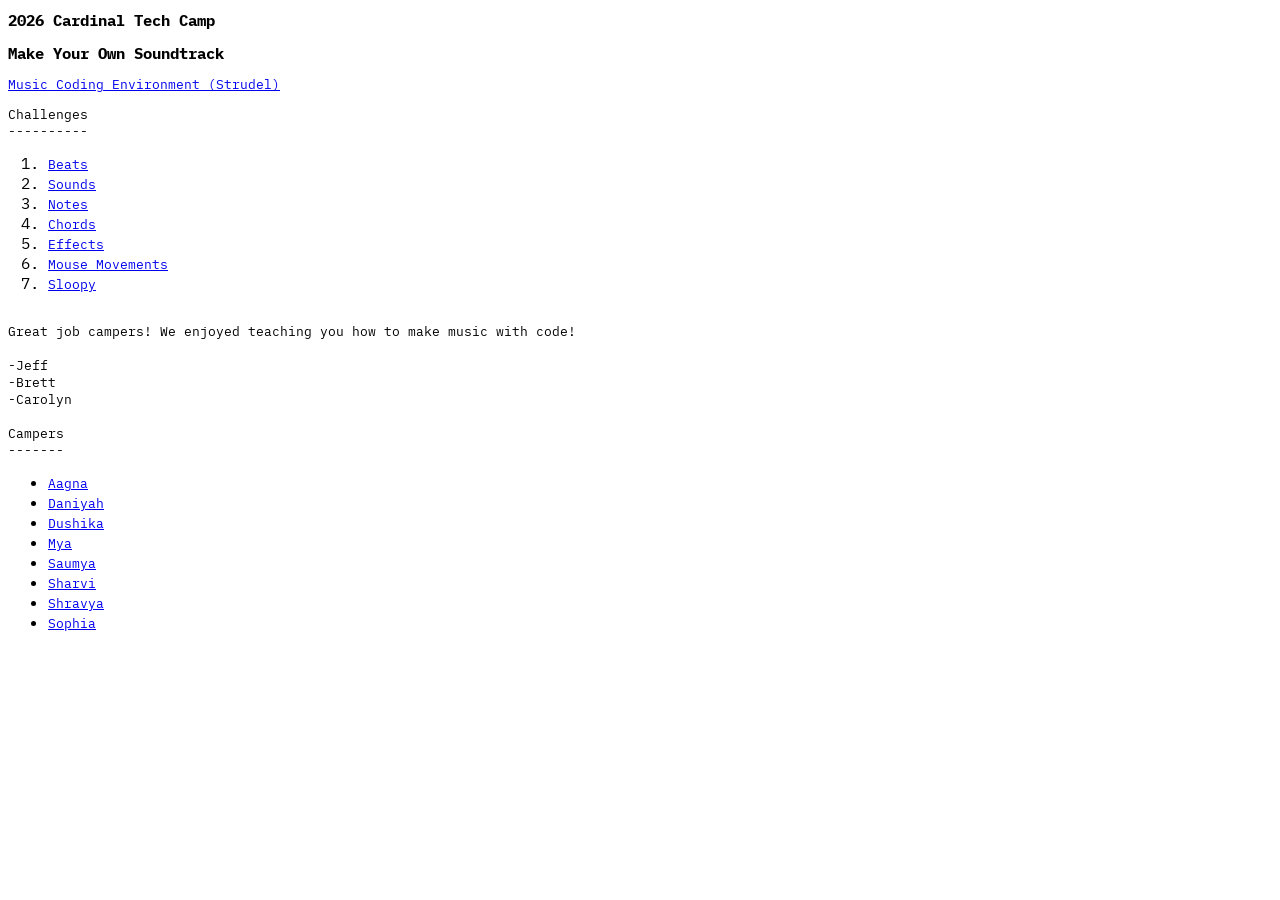
<file: docs/index.html>
<!DOCTYPE html>
<html lang="en">
  <head>
    <title>2026 Cardinal Tech Camp</title>
    <meta name="viewport" content="width=device-width, initial-scale=1.0">
    <link rel="stylesheet" href="style.css">
  </head>
  <body>
<h1>2026 Cardinal Tech Camp</h1>
<h2>Make Your Own Soundtrack</h2>

<p><a target="_blank" href="https://strudel.cc">Music Coding Environment (Strudel)</a></p>
      
Challenges<br>
----------<br>
<ol>
    <li><a href="challenge1-beats.html">Beats</a></li>
    <li><a href="challenge2-sound.html">Sounds</a></li>
    <li><a href="challenge3-notes.html">Notes</a></li>
    <li><a href="challenge4-chords.html">Chords</a></li>
    <li><a href="challenge5-effects.html">Effects</a></li>
    <li><a href="challenge6-mouse.html">Mouse Movements</a></li>
    <li><a href="sloopy.html">Sloopy</a></li>
</ol>
<br>
Great job campers!  We enjoyed teaching you how to make music with code!<br>
<br>
-Jeff<br>
-Brett<br>
-Carolyn<br>
<br>
Campers<br>
-------<br>
<ul>
    <li><a href="campers/aagna.txt">Aagna</a></li>
    <li><a href="campers/daniyah.txt">Daniyah</a></li>
    <li><a href="campers/dushika.txt">Dushika</a></li>
    <li><a href="campers/mya.txt">Mya</a></li>
    <li><a href="campers/saumya.txt">Saumya</a></li>
    <li><a href="campers/sharvi.txt">Sharvi</a></li>
    <li><a href="campers/shravya.txt">Shravya</a></li>
    <li><a href="campers/sophia.txt">Sophia</a></li>
<ul>

  </body>
</html>
</file>
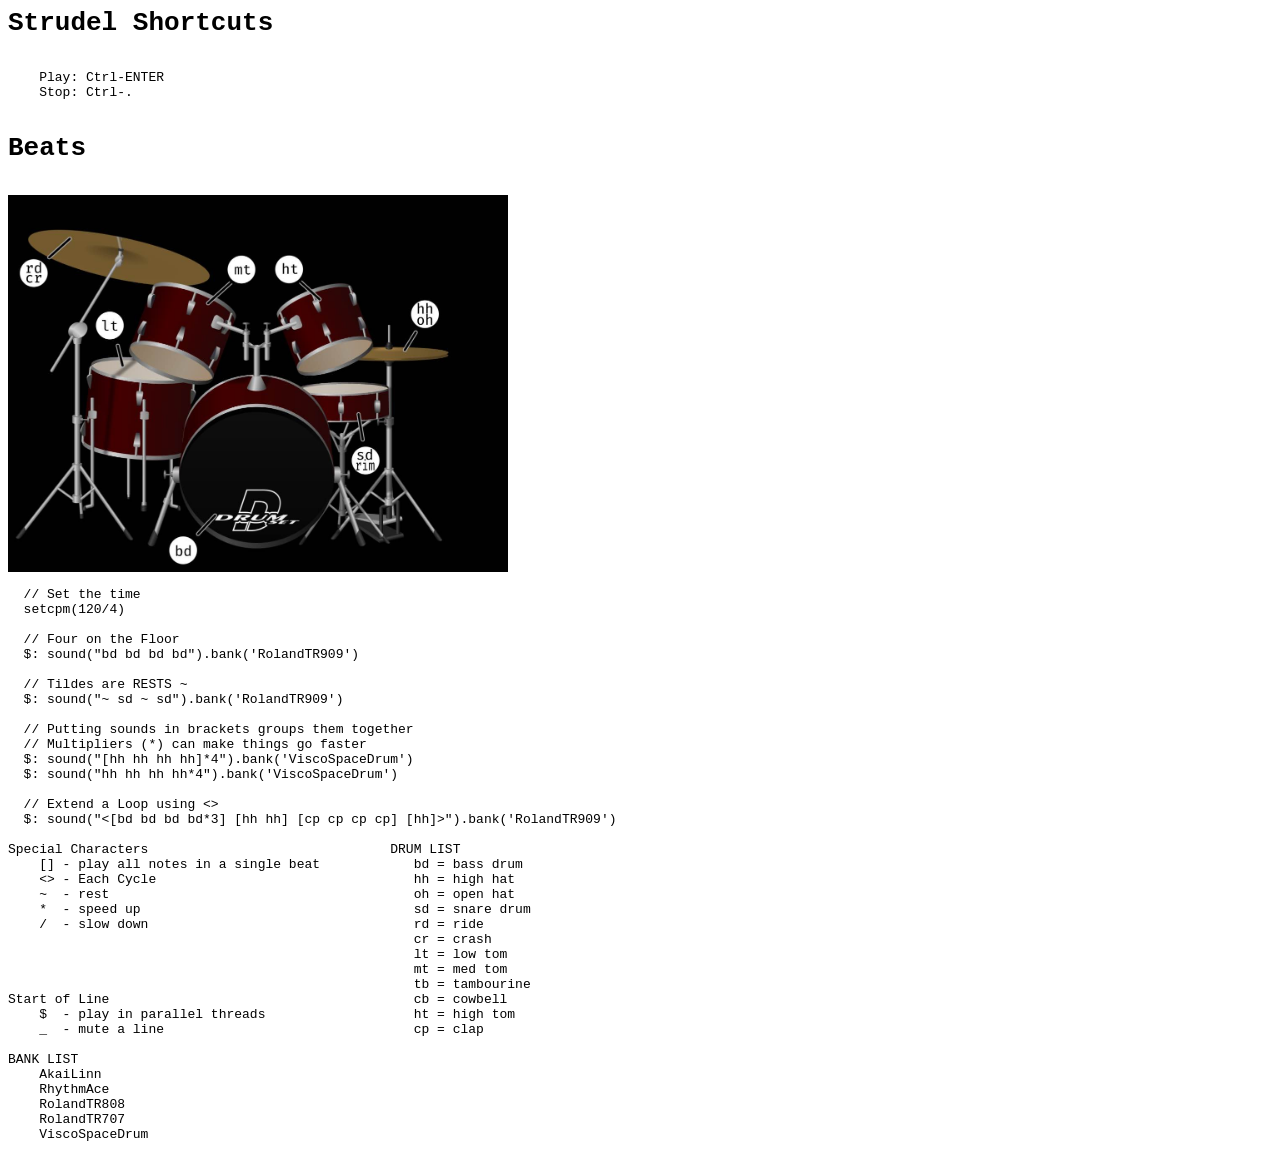
<file: docs/challenge1-beats.html>
<html>
  <head>
    <title>Challenge 1 | Beats</title>
  </head>
  <body>
<pre>
<h1>Strudel Shortcuts</h1>
    Play: Ctrl-ENTER
    Stop: Ctrl-.

<h1>Beats</h1>
<img src="drums.jpg" width="500"/>

  // Set the time
  setcpm(120/4)

  // Four on the Floor
  $: sound("bd bd bd bd").bank('RolandTR909')

  // Tildes are RESTS ~
  $: sound("~ sd ~ sd").bank('RolandTR909')

  // Putting sounds in brackets groups them together
  // Multipliers (*) can make things go faster
  $: sound("[hh hh hh hh]*4").bank('ViscoSpaceDrum')
  $: sound("hh hh hh hh*4").bank('ViscoSpaceDrum')

  // Extend a Loop using <>
  $: sound("<[bd bd bd bd*3] [hh hh] [cp cp cp cp] [hh]>").bank('RolandTR909')

Special Characters                               DRUM LIST
    [] - play all notes in a single beat            bd = bass drum
    <> - Each Cycle                                 hh = high hat
    ~  - rest                                       oh = open hat
    *  - speed up                                   sd = snare drum
    /  - slow down                                  rd = ride
                                                    cr = crash
                                                    lt = low tom
                                                    mt = med tom
                                                    tb = tambourine
Start of Line                                       cb = cowbell
    $  - play in parallel threads                   ht = high tom
    _  - mute a line                                cp = clap
                                                    
BANK LIST                                           
    AkaiLinn
    RhythmAce
    RolandTR808
    RolandTR707
    ViscoSpaceDrum
</pre>
</body>
</html>
</file>
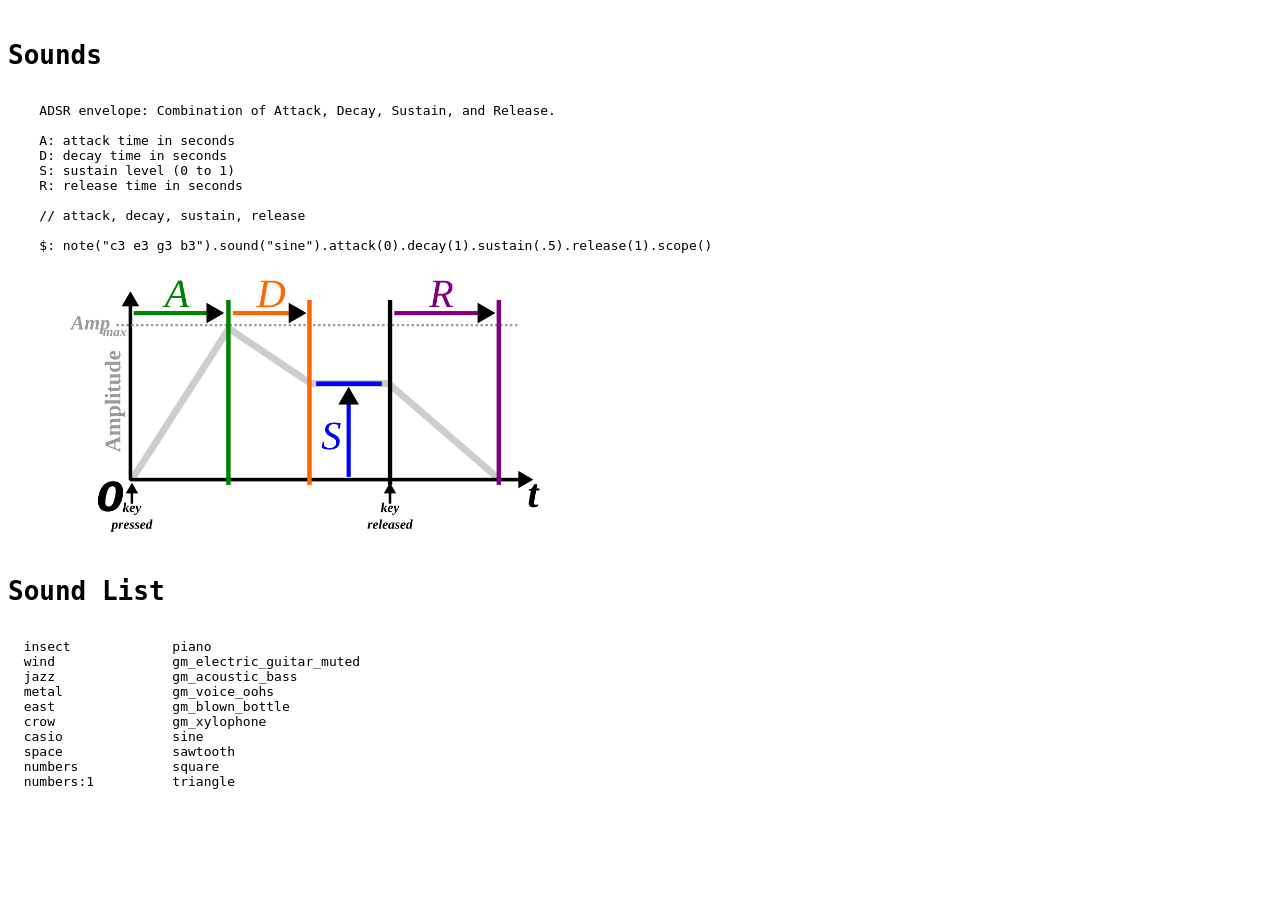
<file: docs/challenge2-sound.html>
<html>
  <head>
    <title>Challenge 2 | Sound</title>
  </head>
  <body>
<pre>

<h1>Sounds</h1>
    ADSR envelope: Combination of Attack, Decay, Sustain, and Release.

    A: attack time in seconds
    D: decay time in seconds
    S: sustain level (0 to 1)
    R: release time in seconds

    // attack, decay, sustain, release
    
    $: note("c3 e3 g3 b3").sound("sine").attack(0).decay(1).sustain(.5).release(1).scope()

      <img src="ADSR_parameter.svg.png" width="500"/>

<h1>Sound List</h1>
  insect             piano
  wind               gm_electric_guitar_muted
  jazz               gm_acoustic_bass
  metal              gm_voice_oohs
  east               gm_blown_bottle
  crow               gm_xylophone
  casio              sine
  space              sawtooth
  numbers            square
  numbers:1          triangle
</pre>
  </body>
</html>
</file>
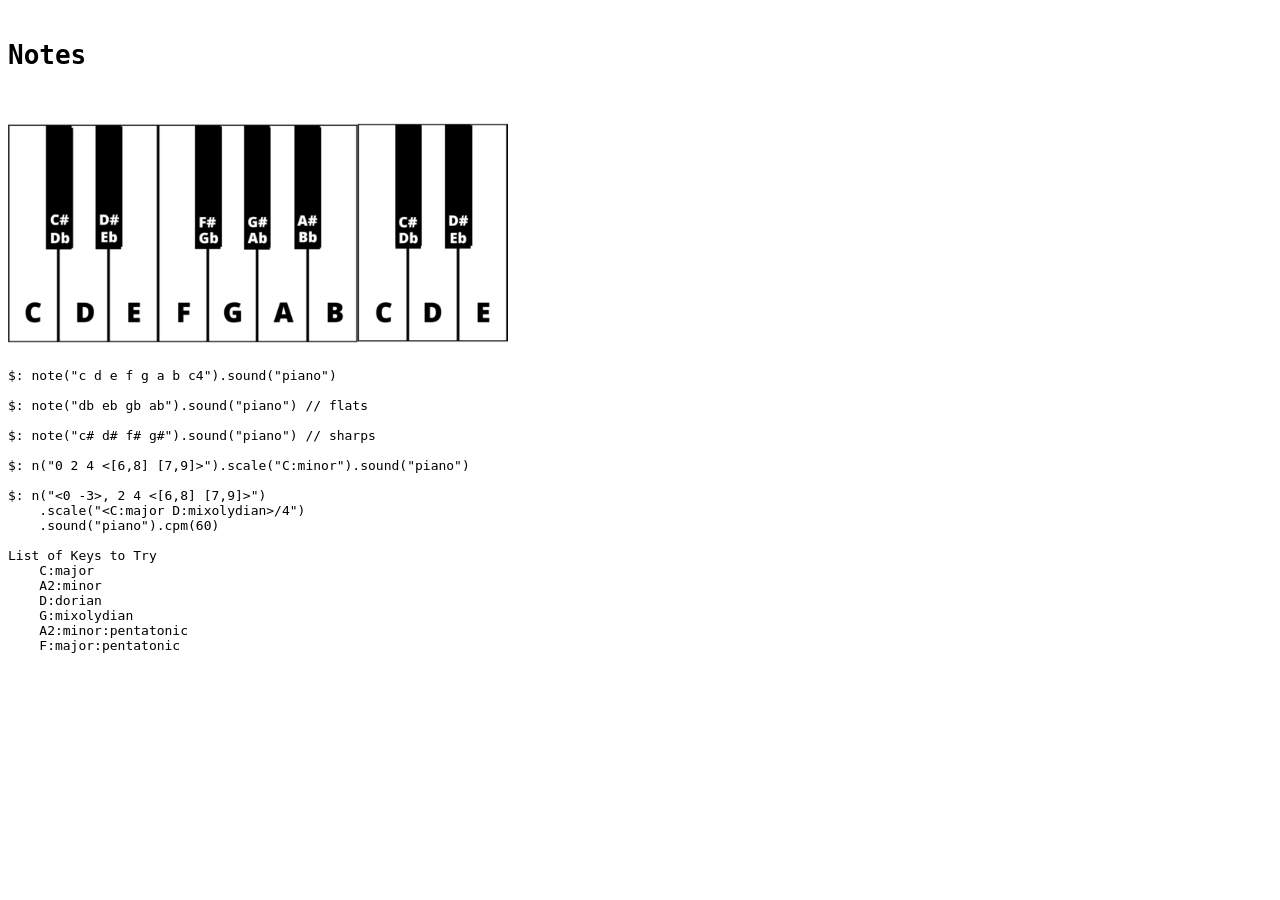
<file: docs/challenge3-notes.html>
<html>
  <head>
    <title>Challenge 3 | Notes</title>
  </head>
  <body>
<pre>

<h1>Notes</h1>
<img src="piano.png" width="500"/>

$: note("c d e f g a b c4").sound("piano")

$: note("db eb gb ab").sound("piano") // flats

$: note("c# d# f# g#").sound("piano") // sharps

$: n("0 2 4 <[6,8] [7,9]>").scale("C:minor").sound("piano")

$: n("<0 -3>, 2 4 <[6,8] [7,9]>")
    .scale("&lt;C:major D:mixolydian&gt;/4")
    .sound("piano").cpm(60)
    
List of Keys to Try
    C:major
    A2:minor
    D:dorian
    G:mixolydian
    A2:minor:pentatonic
    F:major:pentatonic

</pre>
  </body>
</html>
</file>
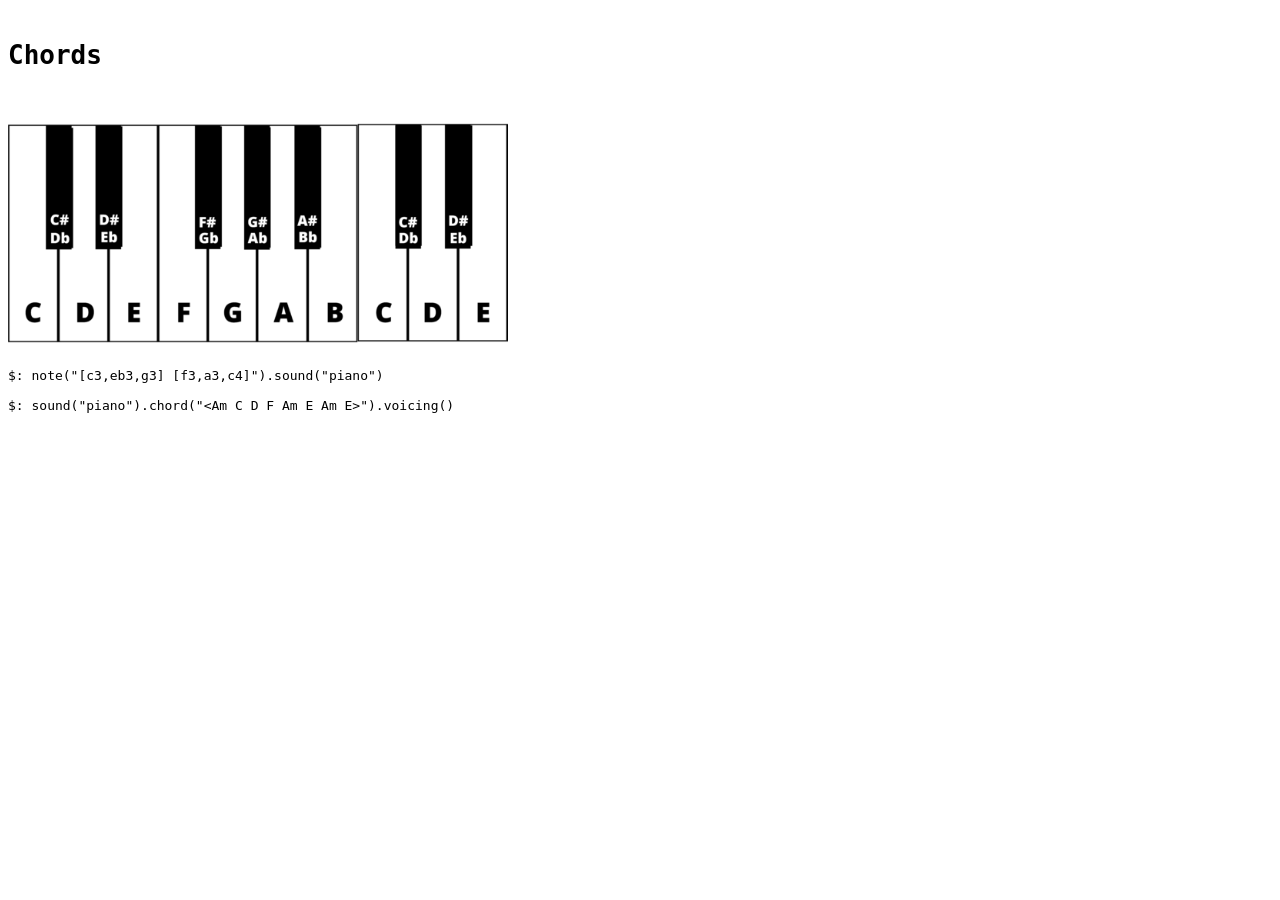
<file: docs/challenge4-chords.html>
<html>
  <head>
    <title>Challenge 4 | Chords</title>
  </head>
  <body>
<pre>

<h1>Chords</h1>
<img src="piano.png" width="500"/>

$: note("[c3,eb3,g3] [f3,a3,c4]").sound("piano")

$: sound("piano").chord("&lt;Am C D F Am E Am E&gt;").voicing()

</pre>
  </body>
</html>
</file>
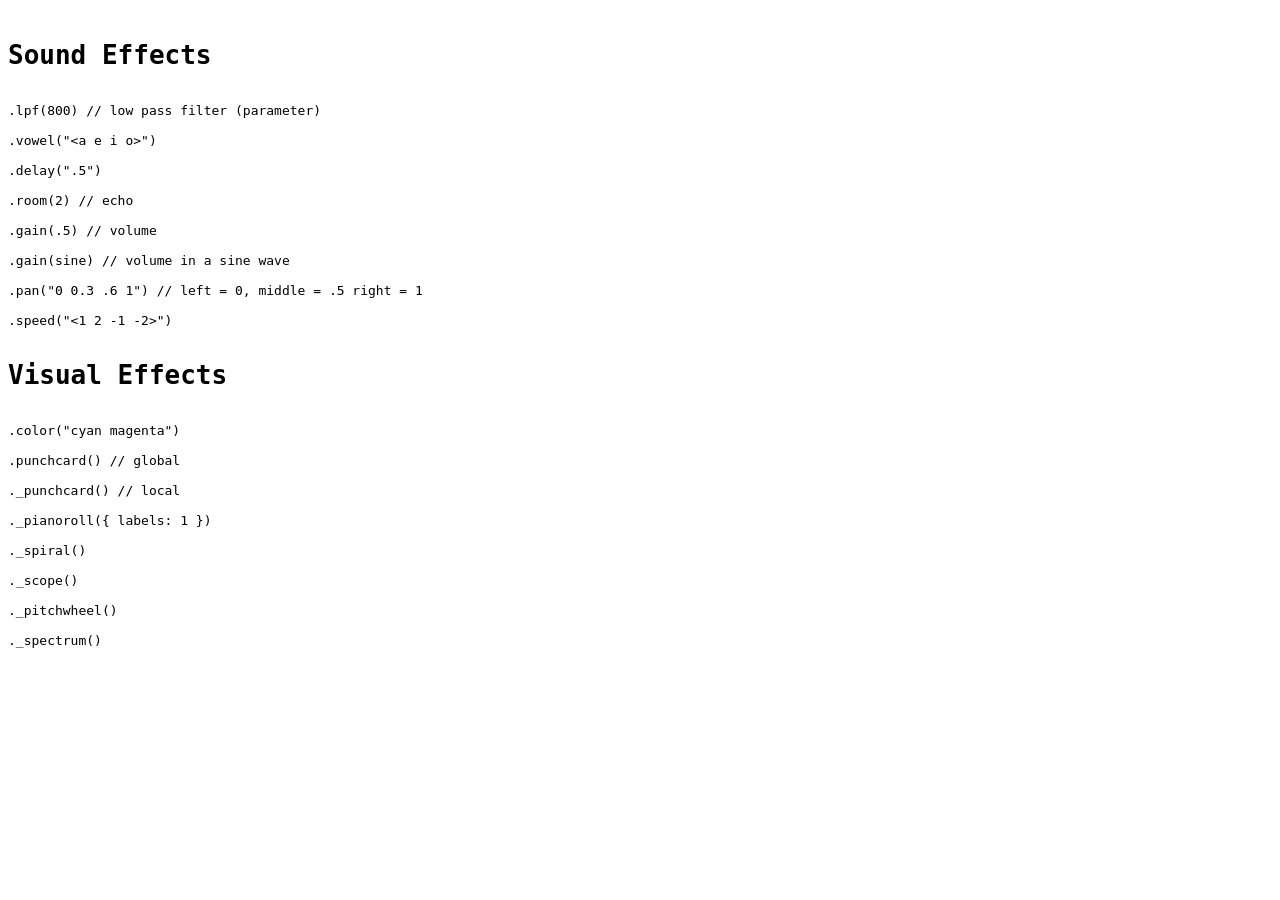
<file: docs/challenge5-effects.html>
<html>
  <head>
    <title>Challenge 5 | Effects</title>
  </head>
  <body>
<pre>

<h1>Sound Effects</h1>
.lpf(800) // low pass filter (parameter)

.vowel("&lt;a e i o&gt;")  

.delay(".5")

.room(2) // echo

.gain(.5) // volume

.gain(sine) // volume in a sine wave

.pan("0 0.3 .6 1") // left = 0, middle = .5 right = 1

.speed("<1 2 -1 -2>")

<h1>Visual Effects</h1>
.color("cyan magenta")

.punchcard() // global

._punchcard() // local

._pianoroll({ labels: 1 })

._spiral()

._scope()

._pitchwheel()

._spectrum()


</pre>
  </body>
</html>
</file>
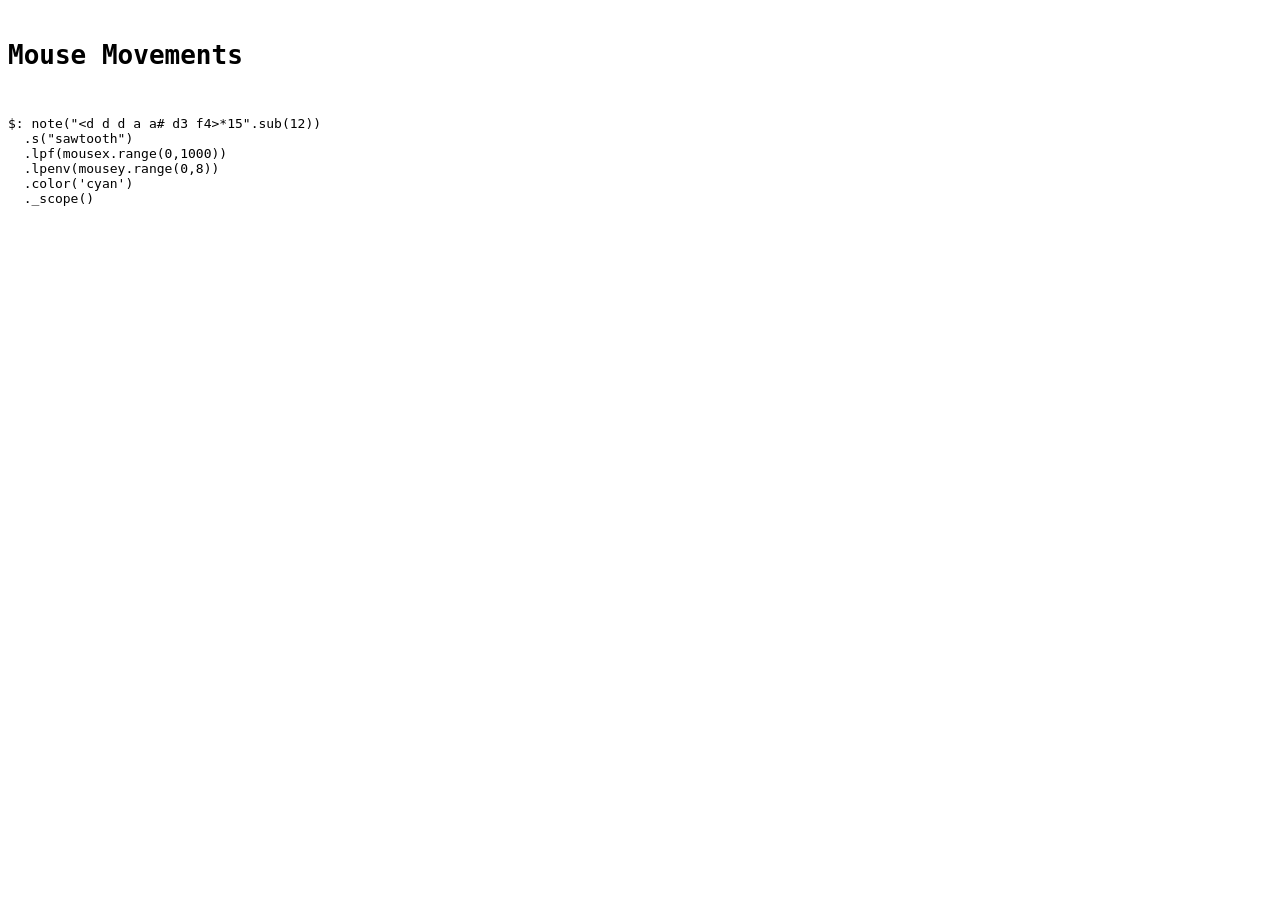
<file: docs/challenge6-mouse.html>
<html>
  <head>
    <title>Challenge 6 | Mouse Movements</title>
  </head>
  <body>
<pre>

<h1>Mouse Movements</h1>
<pre>
$: note("&lt;d d d a a# d3 f4&gt;*15".sub(12))
  .s("sawtooth")
  .lpf(mousex.range(0,1000))
  .lpenv(mousey.range(0,8))
  .color('cyan')
  ._scope()
</pre>
  </body>
</html>
</file>
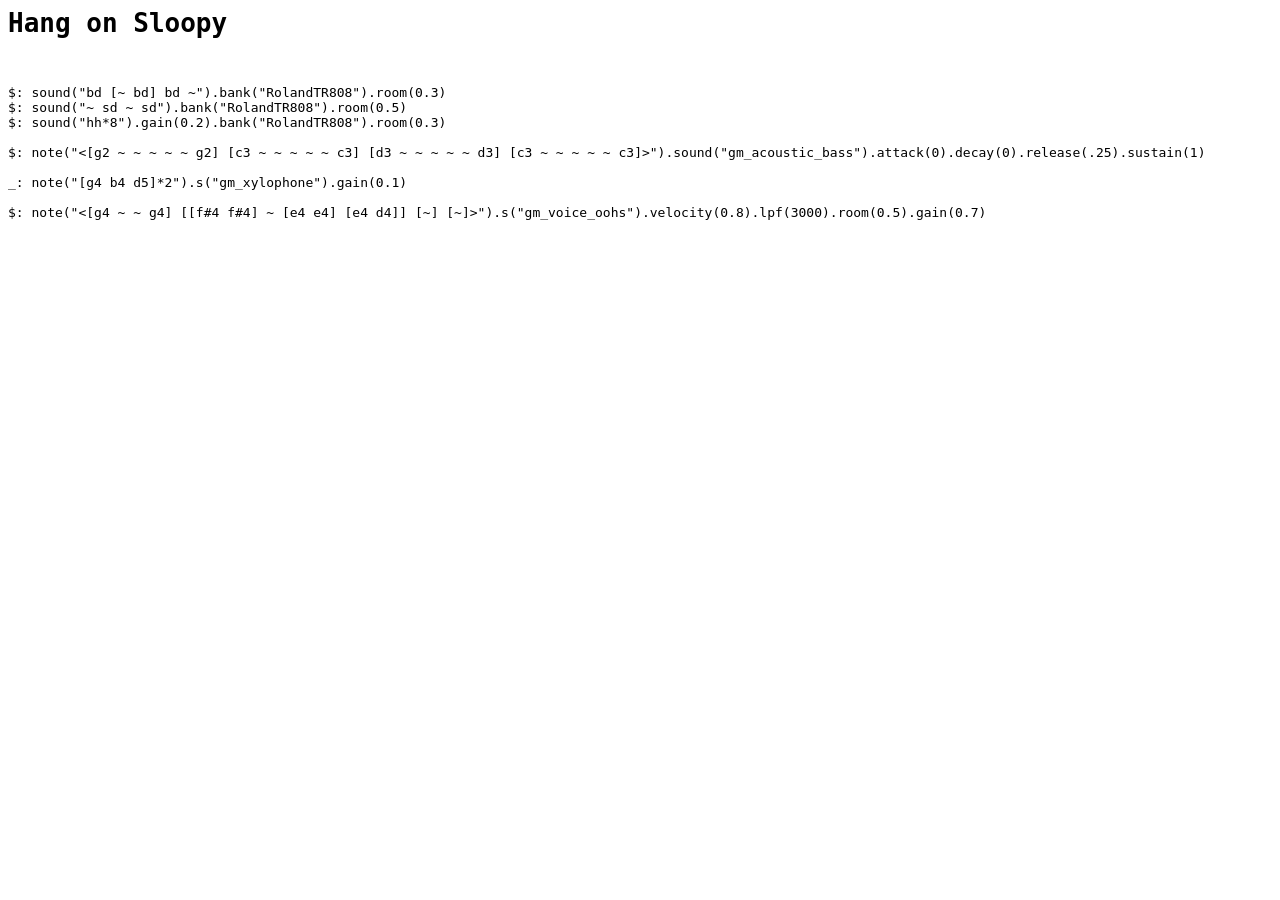
<file: docs/sloopy.html>
<html>
  <head>
    <title>Sloopy</title>
  </head>
  <body>
<pre>
<h1>Hang on Sloopy</h1>

$: sound("bd [~ bd] bd ~").bank("RolandTR808").room(0.3)
$: sound("~ sd ~ sd").bank("RolandTR808").room(0.5)
$: sound("hh*8").gain(0.2).bank("RolandTR808").room(0.3)

$: note("&lt;[g2 ~ ~ ~ ~ ~ g2] [c3 ~ ~ ~ ~ ~ c3] [d3 ~ ~ ~ ~ ~ d3] [c3 ~ ~ ~ ~ ~ c3]&gt;").sound("gm_acoustic_bass").attack(0).decay(0).release(.25).sustain(1)

_: note("[g4 b4 d5]*2").s("gm_xylophone").gain(0.1)

$: note("&lt;[g4 ~ ~ g4] [[f#4 f#4] ~ [e4 e4] [e4 d4]] [~] [~]&gt;").s("gm_voice_oohs").velocity(0.8).lpf(3000).room(0.5).gain(0.7)
</pre>
  </body>
</html>
</file>
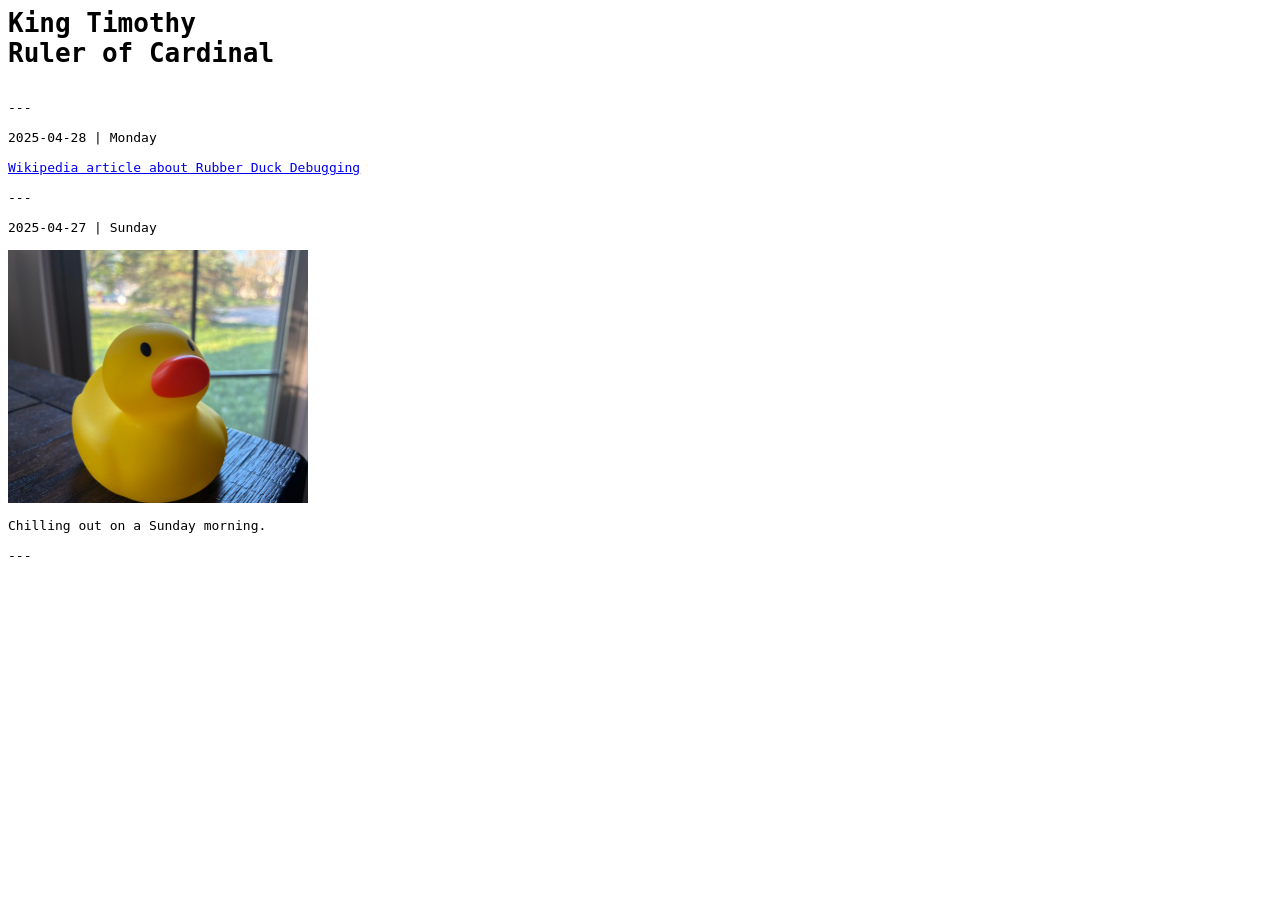
<file: docs/timothy.html>
<html>
  <head>
    <title>Timothy</title>
    <meta name="viewport" content="width=device-width, initial-scale=1">
  </head>
  <body>
    <pre>
<h1>King Timothy
Ruler of Cardinal</h1>
---

2025-04-28 | Monday

<a href="https://en.wikipedia.org/wiki/Rubber_duck_debugging">Wikipedia article about Rubber Duck Debugging</a>

---

2025-04-27 | Sunday

<img width="300" src="timothy.jpg"/>

Chilling out on a Sunday morning.

---
    </pre>
  </body>
</html>
</file>
<file: docs/style.css>
img {
  max-width: 100%; /* Ensures the image never exceeds the width of its container */
  height: auto;    /* Automatically adjusts the height to maintain the aspect ratio */
  display: block;  /* Helps prevent unnecessary white space below the image */
}

* {
  font-family: iawriter !important;
  font-size: 13px;
}

li, h1, h2 {
    font-size: larger;
}
	
@font-face {
  font-family: 'iawriter';
  src: url('font/ia-writer-mono-latin-400-normal.ttf') format('truetype');
  font-weight: normal;
  font-style: normal;
}

/* Italic */
@font-face {
  font-family: 'iawriter';
  src: url('font/ia-writer-mono-latin-400-italic.ttf') format('truetype');
  font-weight: normal;
  font-style: italic;
}

/* Bold */
@font-face {
  font-family: 'iawriter';
  src: url('font/ia-writer-mono-latin-700-normal.ttf') format('truetype');
  font-weight: bold;
  font-style: normal;
}

/* Bold Italic */
@font-face {
  font-family: 'iawriter';
  src: url('font/ia-writer-mono-latin-700-italic.ttf') format('truetype');
  font-weight: bold;
  font-style: italic;
}
</file>
